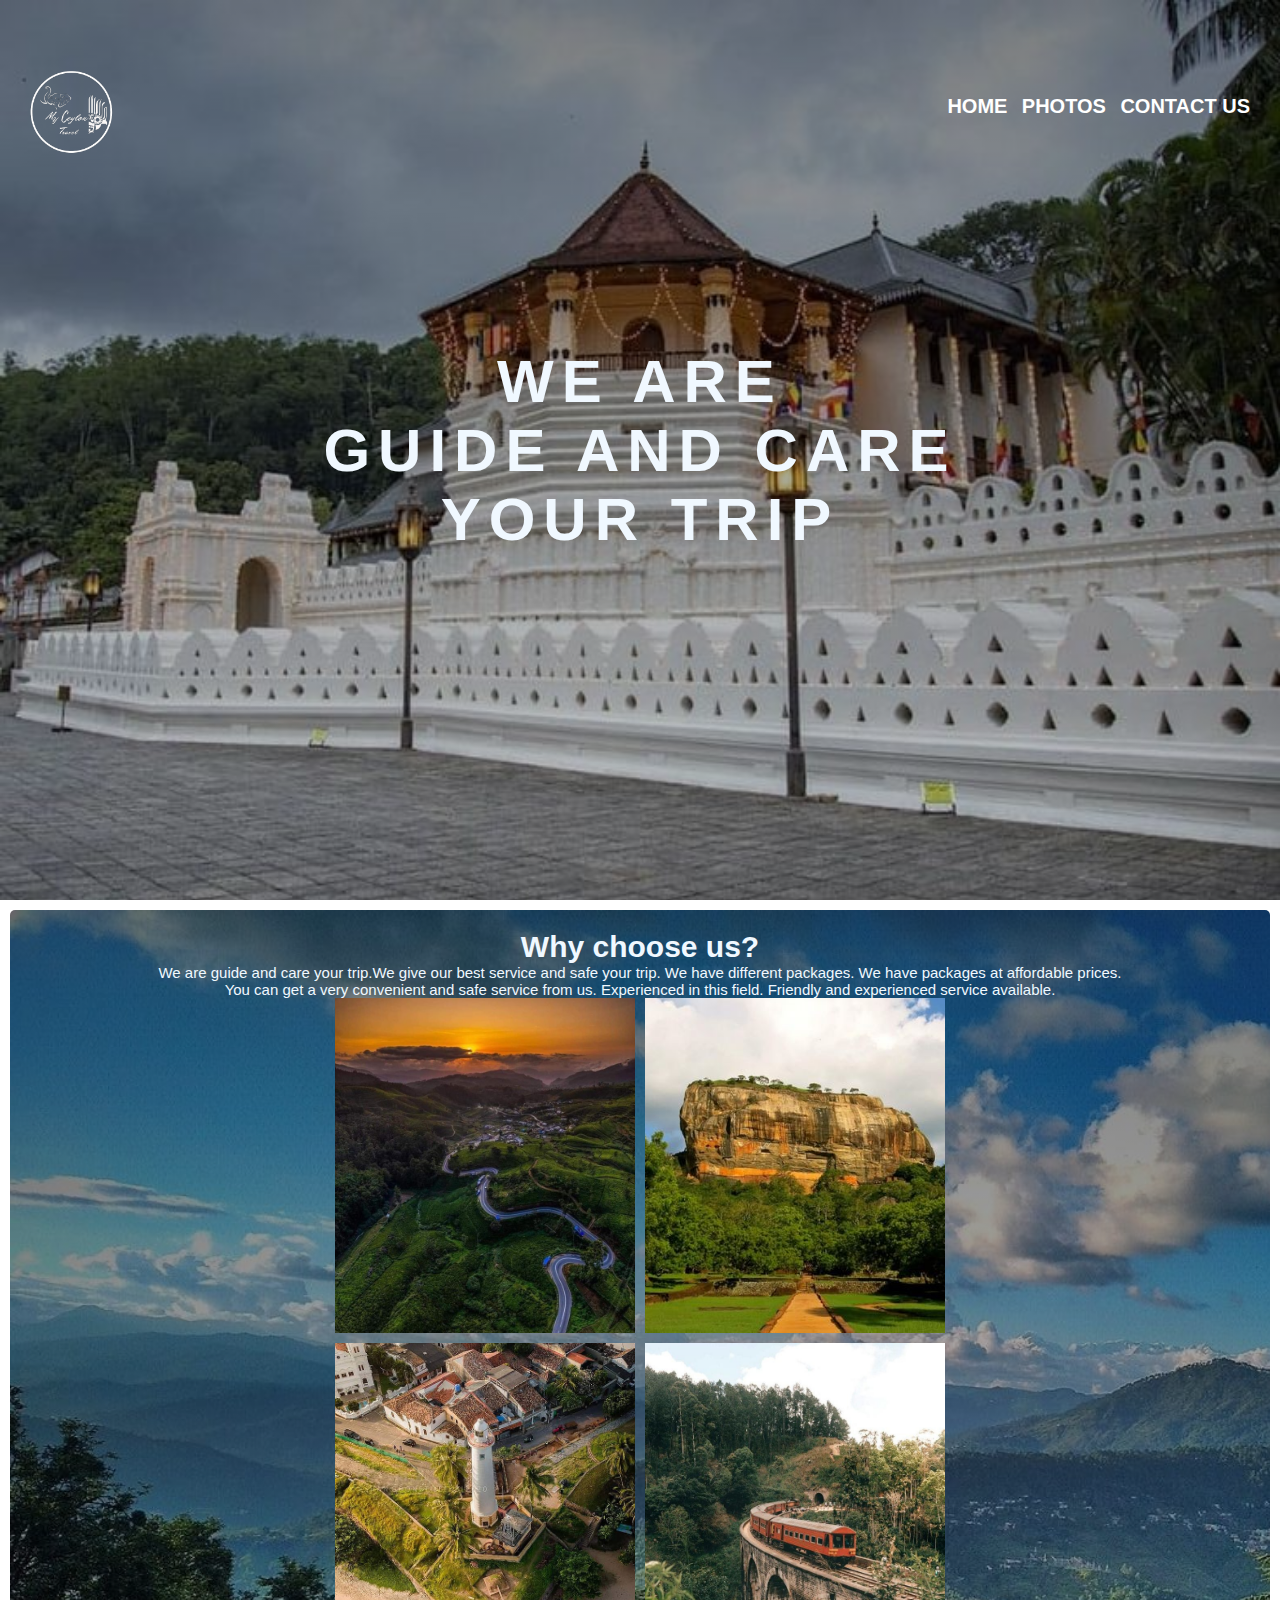
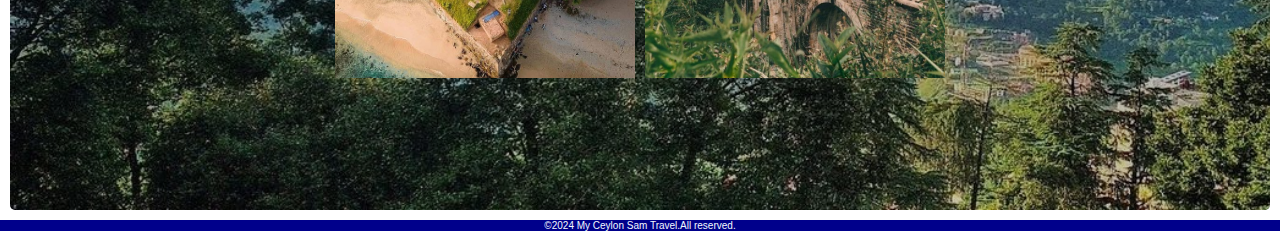
<file: index.html>
<!DOCTYPE html>
<html lang="en">
<head>
    <meta charset="UTF-8">
    <meta name="viewport" content="width=device-width, initial-scale=1.0">
    <title>My ceylin Travel</title>
    <link rel="stylesheet" href="style.css">
    <link rel="php" href="index.php">
</head>
<body>
<div class="header">
        <div class="container">
            <div class="navbar">
                <div >
                    <img src="My_ceylon_Sam_Travel_20240209_144933_0000-removebg-preview.png" class="logo">
                </div>
<nav>
    <ul>
       <b> <li><a href="">HOME</a></li></b>
       <b> <li><a href="photos.html">PHOTOS</a></li></b>
       <b> <li><a href="contact.html">CONTACT US</a></li></b>
    </ul>
</nav>
</div>
        </div>
<p class="welcome">WE ARE <BR>GUIDE AND CARE  <br>YOUR TRIP</p>
</div>


<div class="about">
    <h2 class="us">Why choose us?</h2>
<p class="aboutus">We are guide and care your trip.We give our best service and safe your trip. We have different packages. We have packages at affordable prices.<br> You can get a very convenient and safe service from us. Experienced in this field. Friendly and experienced service available.</p>
<div class="pics">
    <img src="guid 1.jpg" alt="">
    <img src="guid 2.jpg" alt="">
    <img src="guid 3.jpg" alt="">
    <img src="guid 4.jpg" alt="">
</div>
    </div>

  
       
<footer>
    <p>&copy;2024 My Ceylon Sam Travel.All reserved.</p>
</footer>
</body>
</html>
</file>
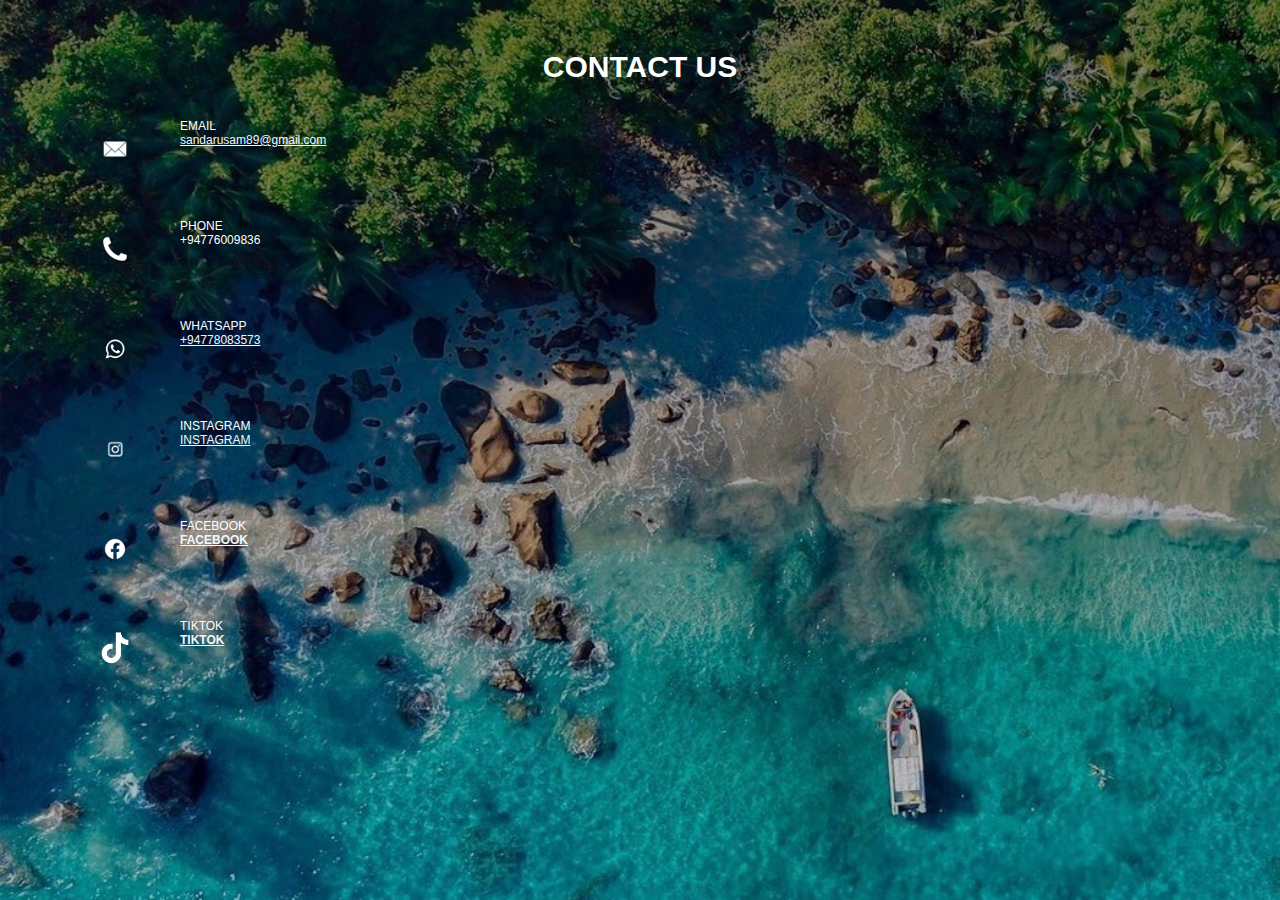
<file: contact.html>
<!DOCTYPE html>
<html lang="en">
<head>
    <meta charset="UTF-8">
    <meta name="viewport" content="width=device-width, initial-scale=1.0">
    <link rel="stylesheet" href="contact.css">
    <title>Contact</title>
</head>
<body>
<section class="contact">
    <div class="content">
        <h1><b>CONTACT US</b></h1>
    </div>
    <div class="container">
        <div class="contactinfo">
            <div class="box">
                <div class="icon"> <img src="email.png" width="50px" class="logo"></div>
                    <div class="text">
                        <h3>EMAIL</h3>
                        <p><b><a href="sandarusam89@gmail.com" class="link" >sandarusam89@gmail.com</a></b></p>
                    </div>
            </div>
            <div class="box">
                <div class="icon"> <img src="phone.png" width="50px" class="logo"></div>
                    <div class="text">
                        <h3>PHONE</h3>
                        <p><b>+94776009836</b></p>
                    </div>
            </div>
            <div class="box">
                <div class="icon"><img src="whatsapp.png" width="50px" class="logo"></div>
                    <div class="text">
                        <h3>WHATSAPP</h3>
                        <p><b><a href="https://wa.me/+94778083573" class="link">+94778083573</a></b></p>
                    </div>
            </div>
            <div class="box">
                <div class="icon"><img src="insta.png" width="50px" class="logo"></div>
                    <div class="text">
                        <h3>INSTAGRAM</h3>
                        <p><a href="https://www.instagram.com/ceylon_sam_travel?igsh=YTQwZjQ0NmI0OA%3D%3D&utm_source=qr" class="link"><b>INSTAGRAM</b></a></p>
                    </div>
            </div>
            <div class="box">
                <div class="icon"><img src="fb.png" width="50px" class="logo"></div>
                    <div class="text">
                        <h3>FACEBOOK</h3>
                        <p><b><a href="https://www.facebook.com/profile.php?id=61556824854601&mibextid=uzlsIk" class="link"><b>FACEBOOK</b></a></b></p>
                    </div>
            </div>
            <div class="box">
                <div class="icon"><img src="tiktok.png" width="50px" class="logo"></div>
                    <div class="text">
                        <h3>TIKTOK</h3>
                        <p><b><a href="http://www.tiktok.com/@ceylonsamtravel" class="link"><b>TIKTOK</b></a></b></p>
                    </div>
            </div>
        </div>
    </div>
</section>
    
</body>
</html>
</file>
<file: style.css>
*{
    margin: 0;
    padding: 0;
    box-sizing: border-box;
}
body{
    font-family:'poppins',sans-serif;
}
.navbar{
    display: flex;
    align-items: center;
    padding: 20px;
}
nav{
    flex:1;
    text-align: right;
}
nav ul{
    display: inline-block;
    list-style: none;
}
nav ul li{
    display: inline-block;
    margin-right: 10px;
}
a{
    text-decoration: none;
    color:white;
    font-size: 20px;
}
.welcome{
    text-align: center;
    position: absolute;
    top:50%;
    left: 50%;
    transform: translate(-50%,-50%);
    font-size: 60px;
    font-weight: 700;
    width: 100%;
    letter-spacing: 8px;
    margin-bottom: 10px;
    animation: text 3s 1;
    color: aliceblue;
    border-radius: 3px;

}
p span{
    color: white;
    display: block;
}
@keyframes text {
    0%{
        color: rgb(14, 14, 14);
        margin-bottom: -40px;
    }
    30%{
        letter-spacing: 20px;
        margin-bottom: -40px;
    }
    85%{
        letter-spacing: 6px;
        margin-bottom: -40px;
    }
}
p{
    font-size:10px;
}
.header{
    background:linear-gradient(rgba(0,0,0,0.5),rgba(0,0,0,0.2)),url(back.jpg);
    background-size: cover;
    background-repeat: no-repeat;
    height: 100vh;
}
.about{
    background:linear-gradient(rgba(0,0,0,0.5),rgba(0,0,0,0.2)),url(about.jpg);
    background-size: cover;
    background-repeat: no-repeat;
    padding: 20px;
    margin: 10px;
    border-radius: 5px;
    min-height: 100vh;
    
}
.us{
    text-align: center;
    align-items: center;
    justify-content: center;
    font-size: 30px;
    color: aliceblue;
    font-family: 'Lucida Sans', 'Lucida Sans Regular', 'Lucida Grande', 'Lucida Sans Unicode', Geneva, Verdana, sans-serif;

}
.aboutus{
    text-align: center;
    justify-content: center;
    align-items: center;
    color: aliceblue;
    font-size: 15px;
    font-family: 'Lucida Sans', 'Lucida Sans Regular', 'Lucida Grande', 'Lucida Sans Unicode', Geneva, Verdana, sans-serif;
}
.pics{
    width: 50%;
    margin: auto;
    display: grid;
    grid-template-columns: repeat(auto-fit,minmax(250px,1fr));
    grid-gap: 10px;
}
.pics img{
    width: 100%;
    cursor: pointer;
    height: 335px;
    object-fit: cover;
}
.pics img:hover{
    transform: scale(0.8) rotate(-15deg);
    border-radius: 20px;
    box-shadow: 0 32px 75px rgba(68,77,136,0.2);
}
footer{
    background: darkblue;
    color: aliceblue;
    align-items: center;
    justify-content: center;
    text-align: center;
}
#comment-box {
    width: 80%;
    margin: 20px auto;
    padding: 10px;
    border: 1px solid #ccc;
    border-radius: 8px;
    }
#comments-container {
    margin-top: 20px;
    }
.comment {
    margin-bottom: 10px;
    padding: 10px;
    border: 1px solid #ccc;
    border-radius: 8px;
    }
#submit-comment{
    color: black;
    background: green;
    border-radius: 3px;
}
#comment-input{
    width: 70%;
}
.logo{
    width: 120px;
}
.star-rating {
    font-size: 24px; /* Adjust the font size as needed */
    color: #ffd700; /* Gold color for filled stars */
}

.star-rating::before {
    content: '\2605'; /* Unicode star character */
    position: relative;
    display: inline-block;
    letter-spacing: 5px; /* Adjust spacing between stars */
    margin-right: 5px; /* Adjust spacing between stars */
}

.star-rating[data-rating="1"]::before { letter-spacing: 0; }
.star-rating[data-rating="2"]::before { letter-spacing: 0; }
.star-rating[data-rating="3"]::before { letter-spacing: 0; }
.star-rating[data-rating="4"]::before { letter-spacing: 0; }
.star-rating[data-rating="5"]::before { letter-spacing: 0; }

    @media(max-width:600px){
        body{
            font-family:'poppins',sans-serif;
        }
        .navbar{
            display: flex;
            align-items: center;
            padding: 5px;
        }
        nav{
            flex:1;
            text-align: right;
        }
        nav ul{
            display: inline-block;
            list-style: none;
        }
        nav ul li{
            display: inline-block;
            margin-right: 5px;
        }
        a{
            text-decoration: none;
            color:white;
            font-size: 11px;
        }
        .welcome{
            text-align: center;
            position: absolute;
            top:50%;
            left: 50%;
            transform: translate(-50%,-50%);
            font-size: 35px;
            font-weight: 700;
            width: 100%;
            letter-spacing: 4px;
            margin-bottom: 5px;
            animation: text 3s 1;
            color: aliceblue;
            border-radius: 3px;
        
        }
        p span{
            color: white;
            display: block;
        }
        @keyframes text {
            0%{
                color: rgb(14, 14, 14);
                margin-bottom: -10px;
            }
            30%{
                letter-spacing: 10px;
                margin-bottom: -10px;
            }
            85%{
                letter-spacing: 3px;
                margin-bottom: -10px;
            }
        }
        .header{
            background:linear-gradient(rgba(0,0,0,0.5),rgba(0,0,0,0.2)),url(back.jpg);
            background-size: cover;
            background-repeat: no-repeat;
            height: 100vh;
        }
        .about{
            background:linear-gradient(rgba(0,0,0,0.5),rgba(0,0,0,0.2)),url(about.jpg);
            padding: 20px;
            margin: 10px;
            border-radius: 5px;
            background-size: cover;
            background-repeat: no-repeat;
            min-height: 100vh;
            
            
        }
        .us{
            text-align: center;
            align-items: center;
            justify-content: center;
            font-size: 30px;
            font-family: 'Lucida Sans', 'Lucida Sans Regular', 'Lucida Grande', 'Lucida Sans Unicode', Geneva, Verdana, sans-serif;
        
        }
        .aboutus{
            text-align: center;
            justify-content: center;
            align-items: center;
            font-size: 15px;
            font-family: 'Lucida Sans', 'Lucida Sans Regular', 'Lucida Grande', 'Lucida Sans Unicode', Geneva, Verdana, sans-serif;
        }
        .pics{
            width: 50%;
            margin: auto;
            display: grid;
            grid-template-columns: repeat(auto-fit,minmax(250px,1fr));
            grid-gap: 10px;
            align-items: center;
            justify-content: center;
        }
        .pics img{
            width: 100%;
            cursor: pointer;
            height: 200px;
            object-fit: cover;
        }
        .pics img:hover{
            transform: scale(0.8) rotate(-15deg);
            border-radius: 20px;
            box-shadow: 0 32px 75px rgba(68,77,136,0.2);
        }
        footer{
            background: darkblue;
            color: aliceblue;
            align-items: center;
            justify-content: center;
            text-align: center;
        }
        #comment-box {
            width: 80%;
            margin: 20px auto;
            padding: 10px;
            border: 1px solid #ccc;
            border-radius: 8px;
            }
        #comments-container {
            margin-top: 20px;
            }
        .comment {
            margin-bottom: 10px;
            padding: 10px;
            border: 1px solid #ccc;
            border-radius: 8px;
            }
       .logo{
        width: 60px;
       }
    }
</file>
<file: contact.css>
*{
    margin: 0;
    padding: 0;
    box-sizing: border-box;
}
body{
    font-family:'poppins',sans-serif;
}
.contact{
    background: linear-gradient(rgba(0,0,0,0.5),rgba(0,0,0,0.2)),url(contact.jpg);
    background-size: cover;
    min-height: 100vh;
    position: relative;
    justify-content: left;
    align-items: center;
    flex-direction: column;
    padding: 50px 100px;
}
.contact .content{
    max-width: 800px;
    text-align: center;
}

.contact .content h1{
    font-size: 36px;
    font-weight: 500;
    color:white;
}
.container{
    width: 100%;
    display: flex;
    justify-content: left;
    align-items: center;
    margin-top: 30px;
}
.container .contactinfo{
    width: 50%;
    display: flex;
    flex-direction: column;
}
.container .contactinfo .box{
    position: relative;
    padding: 20px 0;
    display: flex;
}

.container .contactinfo .box .icon{
    min-height: 60px;
    height: 60px;
    display: flex;
    justify-content: left;
    align-items: center;
    border-radius: 50%;
    font-size: 22px;
}
.container .contactinfo .box .text{
    display: flex;
    margin-right: 30px;
    font-size: 16px;
    color:white;
    flex-direction: column;
    font-weight: 300;
}
.container .contactinfo .box .text h3{
    font-weight: 500;
    color:white;
}
.icon img{
    width: 40px;
}
.link{
    color: aliceblue;
}
@media(min-width:200px){
    .contact{
        background: linear-gradient(rgba(0,0,0,0.5),rgba(0,0,0,0.2)),url(contact.jpg);
        background-size: cover;
        min-height: 100vh;
        position: relative;
    }
    .contact .content{
        max-width: 100%;
        text-align: center;
    }
    
    .contact .content h1{
        font-size: 20px;
        font-weight: 500;
        color:white;
    }
    .container{
        width: 100%;
        display: flex;
        justify-content: left;
        align-items: center;
        margin-top: 15px;
    }
    .container .contactinfo{
        width: 50%;
        display: flex;
        flex-direction: column;
    }
    .container .contactinfo .box{
        position: relative;
        padding: 20px 0;
        display: flex;
    }
    
    .container .contactinfo .box .icon{
        width: 60px;
        height: 50px;
        display: flex;
        justify-content: left;
        align-items: center;
        border-radius: 50%;
        font-size: 20px;
    }
    .container .contactinfo .box .text{
        display: flex;
        margin-left: 20px;
        font-size: 12px;
        color:white;
        flex-direction: column;
        font-weight: 300;
    }
    .container .contactinfo .box .text h3{
        font-weight: 500;
        color:white;
    }
    .icon img{
        width: 30px;
    }
    .logo{
        width: 25px;

    }
}
@media(max-width:1500px){
    .contact{
        background: linear-gradient(rgba(0,0,0,0.5),rgba(0,0,0,0.2)),url(contact.jpg);
        background-size: cover;
        min-height: 100vh;
        position: relative;
    }
    .contact .content{
        max-width: 100%;
        text-align: center;
    }
    
    .contact .content h1{
        font-size: 30px;
        font-weight: 500;
        color:white;
    }
    .container{
        width: 100%;
        display: flex;
        justify-content: left;
        align-items: center;
        margin-top: 15px;
    }
    .container .contactinfo{
        width: 50%;
        display: flex;
        flex-direction: column;
    }
    .container .contactinfo .box{
        position: relative;
        padding: 20px 0;
        display: flex;
    }
    
    .container .contactinfo .box .icon{
        width: 60px;
        height: 50px;
        display: flex;
        justify-content: left;
        align-items: center;
        border-radius: 50%;
        font-size: 30px;
    }
    .container .contactinfo .box .text{
        display: flex;
        margin-left: 20px;
        font-size: 12px;
        color:white;
        flex-direction: column;
        font-weight: 300;
    }
    .container .contactinfo .box .text h3{
        font-weight: 500;
        color:white;
        font-size: 12px;
    }
    .icon img{
        width: 30px;
    }
    .logo{
        width: 20px;

    }
}
</file>
